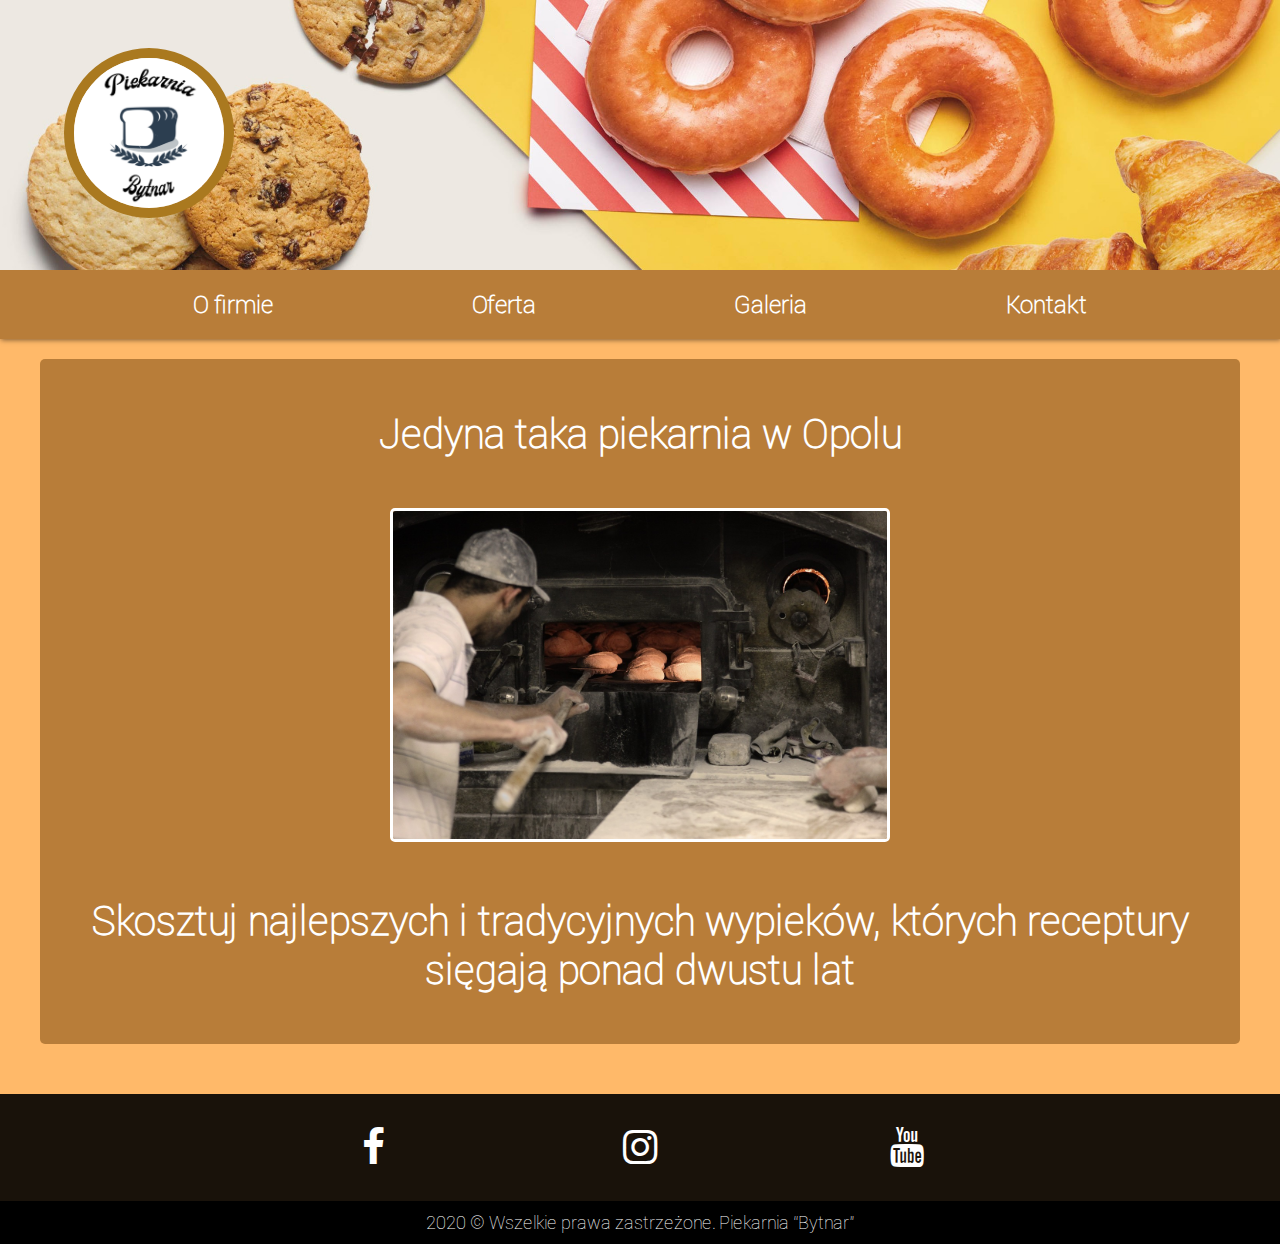
<file: index.html>
<!DOCTYPE html>
<html lang="en">

<head>
    <meta charset="UTF-8">
    <meta name="viewport" content="width=device-width, initial-scale=1.0">
    <meta http-equiv="X-UA-Compatible" content="ie=edge">
    <link rel="stylesheet" href="css/style.css">
    <link rel="stylesheet" href="css/fontello.css">
    <title>Piekarnia "Bytnar"</title>

</head>

<body>
    <div id="container">
        <div id="slider">
            <a href="index.html"><img src="img/logoChlebKwadrat.png" alt="Logo" id="sliderLogo"></a>
            <div id="photo1"></div>
            <div id="photo2"></div>
        </div>
        <nav>
            <div id="air"></div>
            <div id="menu">
                <div id="hamburger">
                    <div id="line1" class="ham-el"></div>
                    <div id="line2" class="ham-el"></div>
                    <div id="line3" class="ham-el"></div>
                </div>
                <ul id="menuList">
                    <li><a href="ofirmie.html">O firmie</a></li>
                    <li><a href="oferta.html">Oferta</a></li>
                    <li><a href="galeria.html">Galeria</a></li>
                    <li><a href="kontakt.html">Kontakt</a></li>
                </ul>
            </div>
            
        </nav>
        
        <div id="content">
            <p class="contentText">Jedyna taka piekarnia w Opolu</p>
            <img src="img/piekarniaContent.jpg" alt="Piekarnia" id="piekarniaContent" />
            <p class="contentText">Skosztuj najlepszych i tradycyjnych wypieków, których receptury sięgają ponad dwustu
                lat</p>
        </div>
        <div id="footer">
            <ul id="socialMedia">
                <li id="fb"><a href="https://www.facebook.com/"><i class="icon-facebook"></i></a></li>
                <li id="insta"><a href="https://www.instagram.com/"><i class="icon-instagram"></i></a></li>
                <li id="yt"><a href="https://www.youtube.com/"><i class="icon-youtube"></i></a></li>
            </ul>
            <p id="footerText">2020 &copy; Wszelkie prawa zastrzeżone. Piekarnia <q>Bytnar</q></p>
        </div>
    </div>

    <script src="js/app.js"></script>
</body>

</html>
</file>
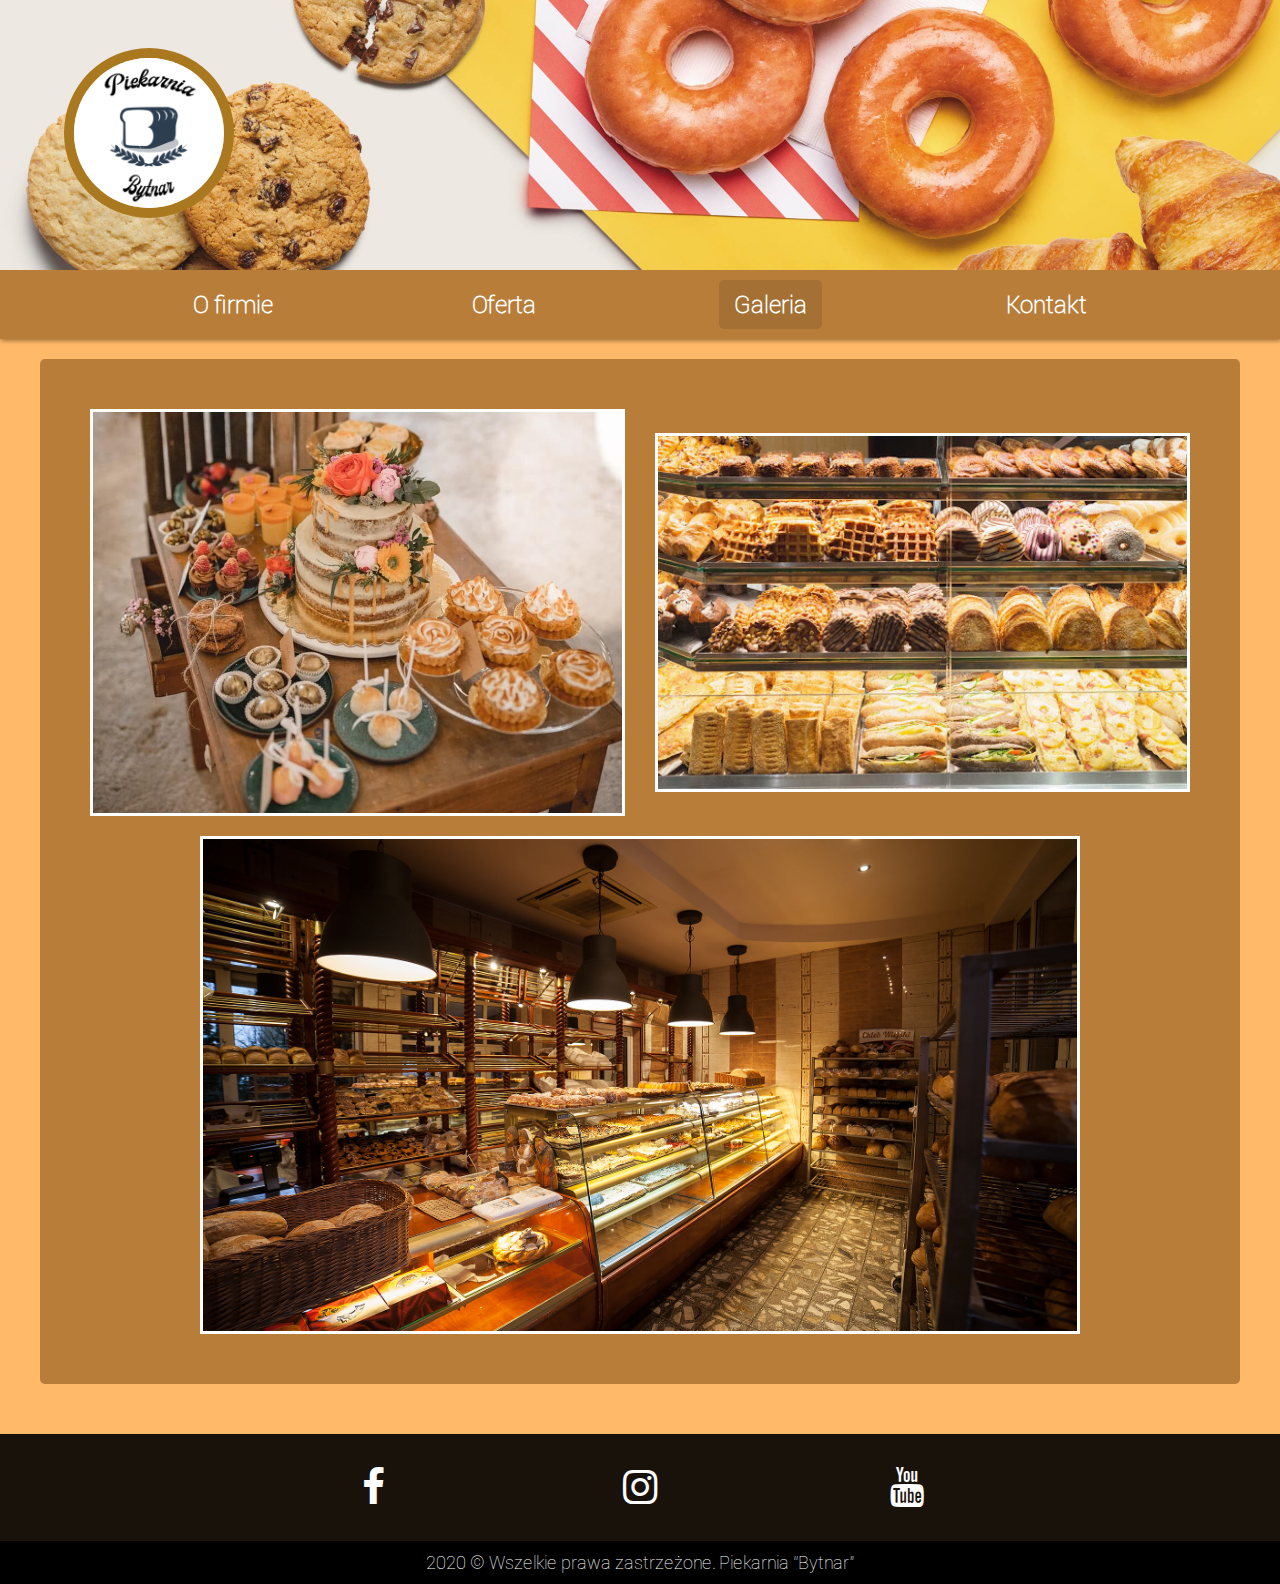
<file: galeria.html>
<!DOCTYPE html>
<html lang="en">

<head>
    <meta charset="UTF-8">
    <meta name="viewport" content="width=device-width, initial-scale=1.0">
    <meta http-equiv="X-UA-Compatible" content="ie=edge">
    <link rel="stylesheet" href="css/style.css">
    <link rel="stylesheet" href="css/fontello.css">
    <link rel="stylesheet" href="css/galeriaCss.css">
    <title>Galeria</title>
</head>

<body>
    <div id="container">
        <div id="slider">
            <a href="index.html"><img src="img/logoChlebKwadrat.png" alt="Logo" id="sliderLogo"></a>
            <div id="photo1"></div>
            <div id="photo2"></div>
        </div>
        <nav>
            <div id="air"></div>
            <div id="menu">
                <div id="hamburger">
                    <div id="line1" class="ham-el"></div>
                    <div id="line2" class="ham-el"></div>
                    <div id="line3" class="ham-el"></div>
                </div>
                <ul id="menuList">
                    <li><a href="ofirmie.html">O firmie</a></li>
                    <li><a href="oferta.html">Oferta</a></li>
                    <li class="selected"><a href="galeria.html">Galeria</a>
                    </li>
                    <li><a href="kontakt.html">Kontakt</a></li>
                </ul>
            </div>

        </nav>

        <div id="content">
            <div id="wrapper2">
                <a href="img/galeria1.jpg" id="galeria1a"><img src="img/galeria1.jpg" alt="Ciastka i wypieki" id="galeria1"></a>
                <a href="img/galeria2.jpg" id="galeria2a"><img src="img/galeria2.jpg" alt="Ciasta i wypieki" id="galeria2"></a>
            </div>
            <a href="img/galeria3.jpg" id="galeria3a"><img src="img/galeria3.jpg" alt="Ciasta i wypieki" id="galeria3"></a>
        </div>
        <div id="footer">
            <ul id="socialMedia">
                <li id="fb"><a href="https://www.facebook.com/"><i class="icon-facebook"></i></a></li>
                <li id="insta"><a href="https://www.instagram.com/"><i class="icon-instagram"></i></a></li>
                <li id="yt"><a href="https://www.youtube.com/"><i class="icon-youtube"></i></a></li>
            </ul>
            <p id="footerText">2020 &copy; Wszelkie prawa zastrzeżone. Piekarnia <q>Bytnar</q></p>
        </div>
    </div>

    <script src="js/app.js"></script>
</body>

</html>
</file>
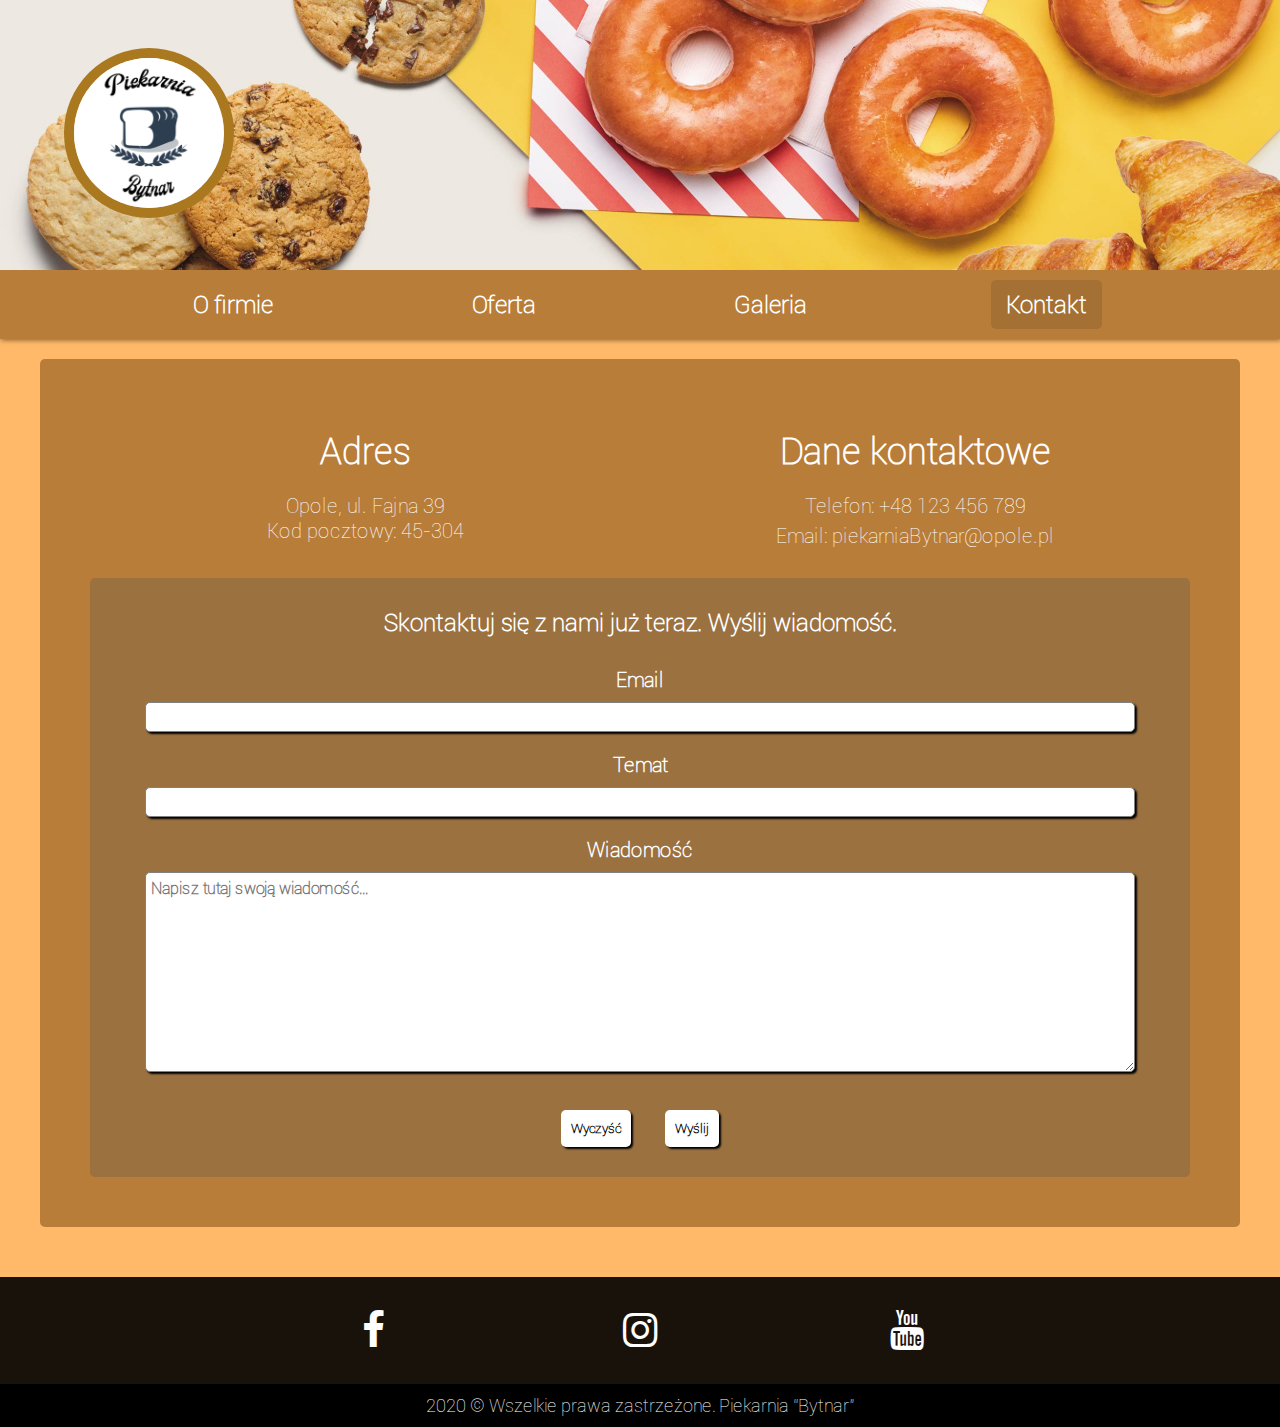
<file: kontakt.html>
<!DOCTYPE html>
<html lang="en">

<head>
    <meta charset="UTF-8">
    <meta name="viewport" content="width=device-width, initial-scale=1.0">
    <meta http-equiv="X-UA-Compatible" content="ie=edge">
    <link rel="stylesheet" href="css/style.css">
    <link rel="stylesheet" href="css/kontaktCss.css">
    <link rel="stylesheet" href="css/fontello.css">
    <title>Kontakt</title>

</head>

<body>
    <div id="container">
        <div id="slider">
            <a href="index.html"><img src="img/logoChlebKwadrat.png" alt="Logo" id="sliderLogo"></a>
            <div id="photo1"></div>
            <div id="photo2"></div>
        </div>
        <nav>
            <div id="air"></div>
            <div id="menu">
                <div id="hamburger">
                    <div id="line1" class="ham-el"></div>
                    <div id="line2" class="ham-el"></div>
                    <div id="line3" class="ham-el"></div>
                </div>
                <ul id="menuList">
                    <li><a href="ofirmie.html">O firmie</a></li>
                    <li><a href="oferta.html">Oferta</a></li>
                    <li><a href="galeria.html">Galeria</a></li>
                    <li class="selected"><a href="kontakt.html">Kontakt</a></li>
                </ul>
            </div>

        </nav>

        <div id="content">
            <div id="dane1">
                <div id="adres">
                    <p class="bigTxt">Adres</p>
                    <p class="txt">Opole, ul. Fajna 39</br>Kod pocztowy: 45-304</p>
                </div>
                <div id="formularz">
                    <p class="bigTxt">Dane kontaktowe</p>
                    <p class="txt">Telefon: +48 123 456 789</p>
                    <p class="txt">Email: piekarniaBytnar@opole.pl</p>
                </div>

            </div>

            <div id="dane2">
                <p id="formTxt">Skontaktuj się z nami już teraz. Wyślij wiadomość.</p>
                <form action="#">
                    <div class="formWrap">
                        <label for="email" class="label">Email</label>
                        <input type="text" class="input" name="email" required>
                    </div>
                    <div class="formWrap">
                        <label for="temat" class="label">Temat</label>
                        <input type="text" class="input" name="temat" required>
                    </div>

                    <div class="formWrap">
                        <label for="msg" class="label">Wiadomość</label>
                        <textarea name="msg" placeholder="Napisz tutaj swoją wiadomość..." id="txtArea" required></textarea></div>
                    </br>

                    <input type="reset" value="Wyczyść" class="btn">
                    <input type="submit" value="Wyślij" class="btn">
                </form>
            </div>
        </div>
        <div id="footer">
            <ul id="socialMedia">
                <li id="fb"><a href="https://www.facebook.com/"><i class="icon-facebook"></i></a></li>
                <li id="insta"><a href="https://www.instagram.com/"><i class="icon-instagram"></i></a></li>
                <li id="yt"><a href="https://www.youtube.com/"><i class="icon-youtube"></i></a></li>
            </ul>
            <p id="footerText">2020 &copy; Wszelkie prawa zastrzeżone. Piekarnia <q>Bytnar</q></p>
        </div>
    </div>

    <script src="js/app.js"></script>
</body>

</html>
</file>
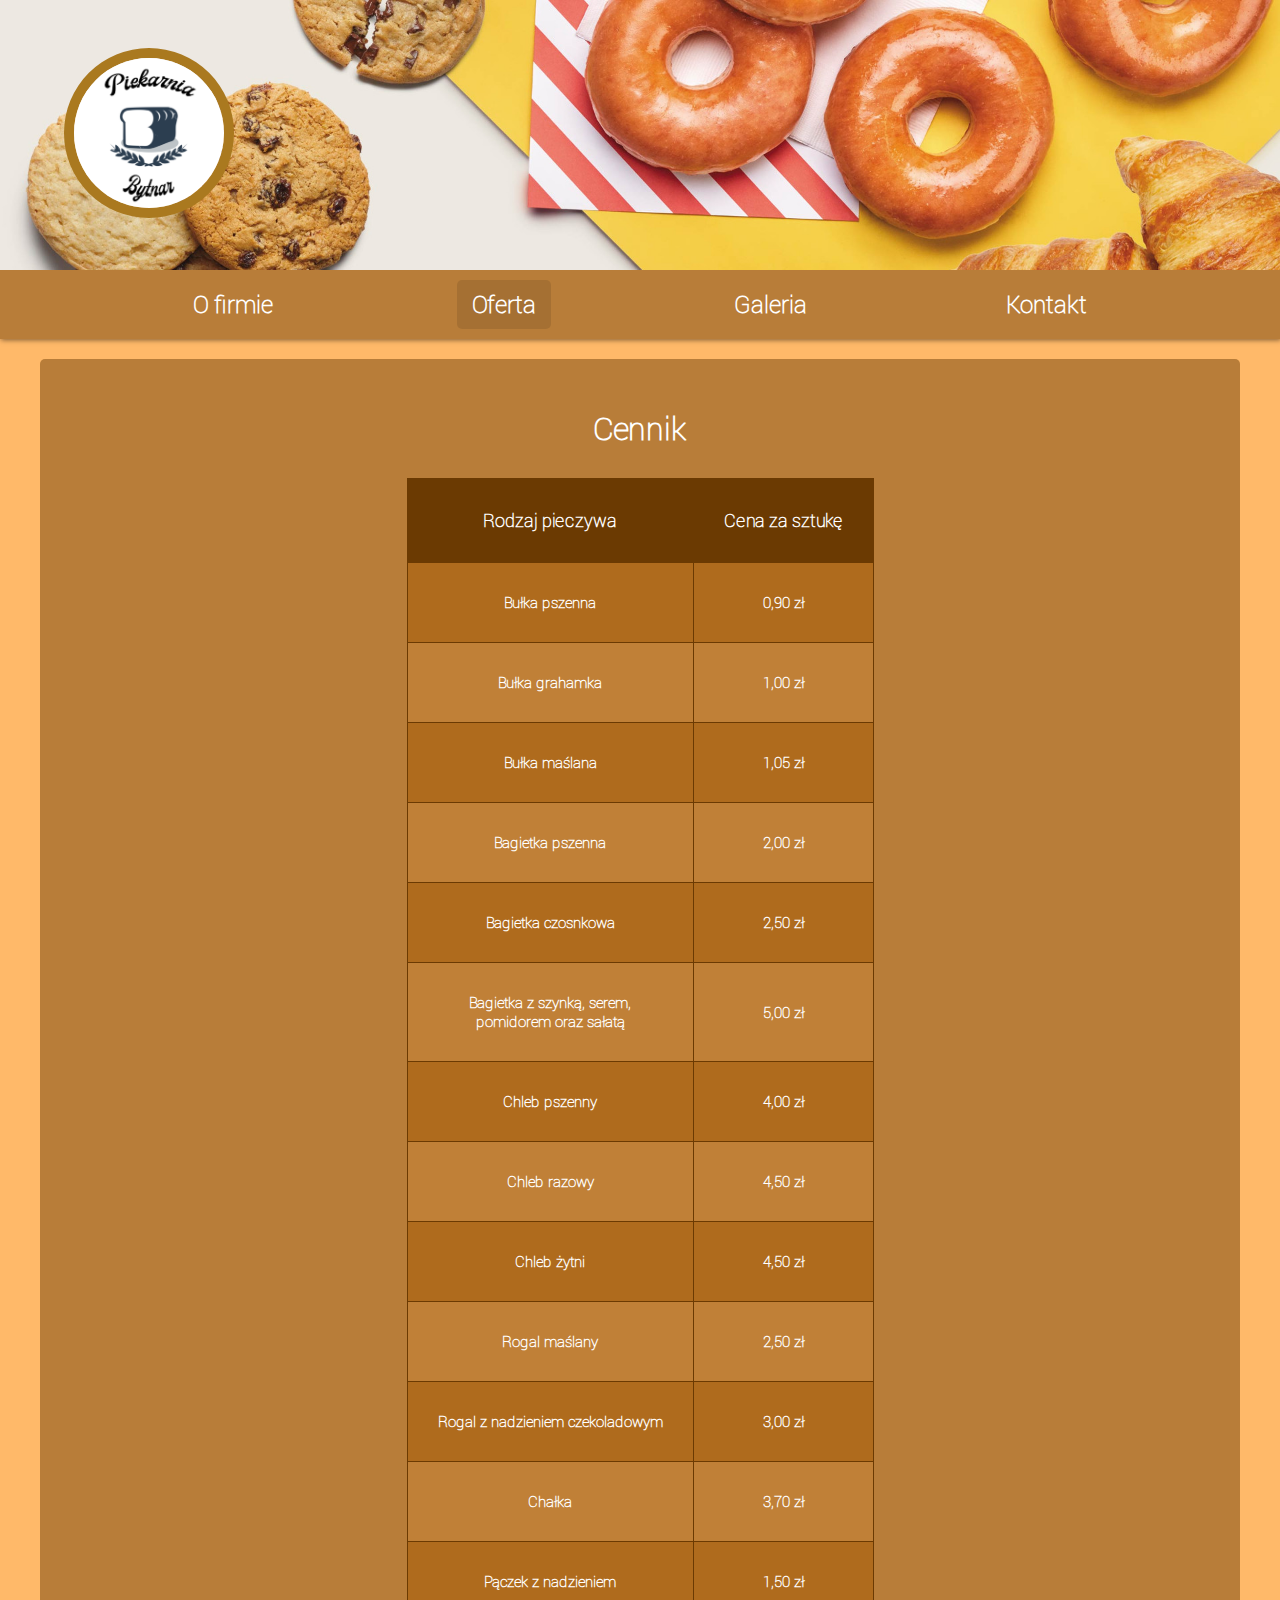
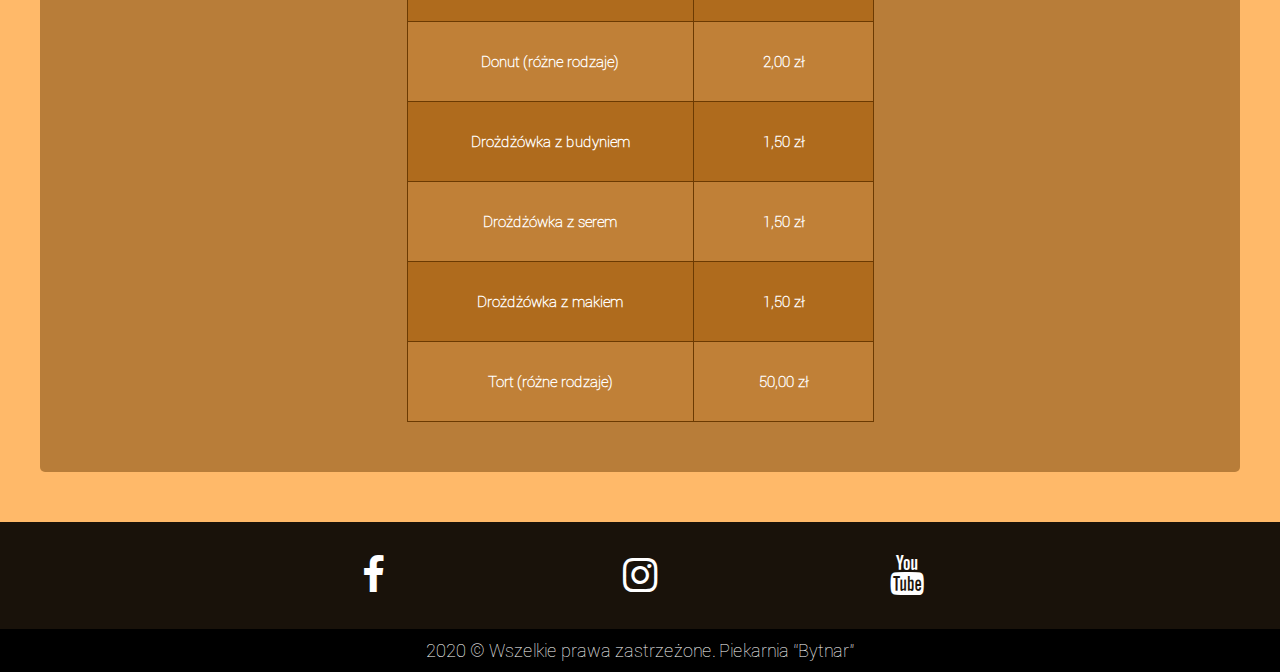
<file: oferta.html>
<!DOCTYPE html>
<html lang="en">

<head>
    <meta charset="UTF-8">
    <meta name="viewport" content="width=device-width, initial-scale=1.0">
    <meta http-equiv="X-UA-Compatible" content="ie=edge">
    <link rel="stylesheet" href="css/style.css">
    <link rel="stylesheet" href="css/fontello.css">
    <link rel="stylesheet" href="css/ofertaCss.css">
    <title>Oferta</title>

</head>

<body>
    <div id="container">
        <div id="slider">
            <a href="index.html"><img src="img/logoChlebKwadrat.png" alt="Logo" id="sliderLogo"></a>
            <div id="photo1"></div>
            <div id="photo2"></div>
        </div>
        <nav>
            <div id="air"></div>
            <div id="menu">
                <div id="hamburger">
                    <div id="line1" class="ham-el"></div>
                    <div id="line2" class="ham-el"></div>
                    <div id="line3" class="ham-el"></div>
                </div>
                <ul id="menuList">
                    <li><a href="ofirmie.html">O firmie</a></li>
                    <li class="selected"><a href="oferta.html">Oferta</a>
                    </li>
                    <li><a href="galeria.html">Galeria</a></li>
                    <li><a href="kontakt.html">Kontakt</a></li>
                </ul>
            </div>

        </nav>

        <div id="content">
            <p id="cennikTxt">Cennik</p>
            <table id="cennik">
                <th>
                    Rodzaj pieczywa
                </th>
                <th>
                    Cena za sztukę
                </th>
                <tr>
                    <td>Bułka pszenna</td>
                    <td>0,90 zł</td>
                </tr>
                <tr>
                    <td>Bułka grahamka</td>
                    <td>1,00 zł</td>
                </tr>
                <tr>
                    <td>Bułka maślana</td>
                    <td>1,05 zł</td>
                </tr>
                <tr>
                    <td>Bagietka pszenna</td>
                    <td>2,00 zł</td>
                </tr>
                <tr>
                    <td>Bagietka czosnkowa</td>
                    <td>2,50 zł</td>
                </tr>
                <tr>
                    <td>Bagietka z szynką, serem,</br>pomidorem oraz sałatą</td>
                    <td>5,00 zł</td>
                </tr>
                <tr>
                    <td>Chleb pszenny</td>
                    <td>4,00 zł</td>
                </tr>
                <tr>
                    <td>Chleb razowy</td>
                    <td>4,50 zł</td>
                </tr>
                <tr>
                    <td>Chleb żytni</td>
                    <td>4,50 zł</td>
                </tr>
                <tr>
                    <td>Rogal maślany</td>
                    <td>2,50 zł</td>
                </tr>
                <tr>
                    <td>Rogal z nadzieniem czekoladowym</td>
                    <td>3,00 zł</td>
                </tr>
                <tr>
                    <td>Chałka</td>
                    <td>3,70 zł</td>
                </tr>
                <tr>
                    <td>Pączek z nadzieniem</td>
                    <td>1,50 zł</td>
                </tr>
                <tr>
                    <td>Donut (różne rodzaje)</td>
                    <td>2,00 zł</td>
                </tr>
                <tr>
                    <td>Drożdżówka z budyniem</td>
                    <td>1,50 zł</td>
                </tr>
                <tr>
                    <td>Drożdżówka z serem</td>
                    <td>1,50 zł</td>
                </tr>
                <tr>
                    <td>Drożdżówka z makiem</td>
                    <td>1,50 zł</td>
                </tr>
                <tr>
                    <td>Tort (różne rodzaje)</td>
                    <td>50,00 zł</td>
                </tr>
            </table>
        </div>
        <div id="footer">
            <ul id="socialMedia">
                <li id="fb"><a href="https://www.facebook.com/"><i class="icon-facebook"></i></a></li>
                <li id="insta"><a href="https://www.instagram.com/"><i class="icon-instagram"></i></a></li>
                <li id="yt"><a href="https://www.youtube.com/"><i class="icon-youtube"></i></a></li>
            </ul>
            <p id="footerText">2020 &copy; Wszelkie prawa zastrzeżone. Piekarnia <q>Bytnar</q></p>
        </div>
    </div>

    <script src="js/app.js"></script>
</body>

</html>
</file>
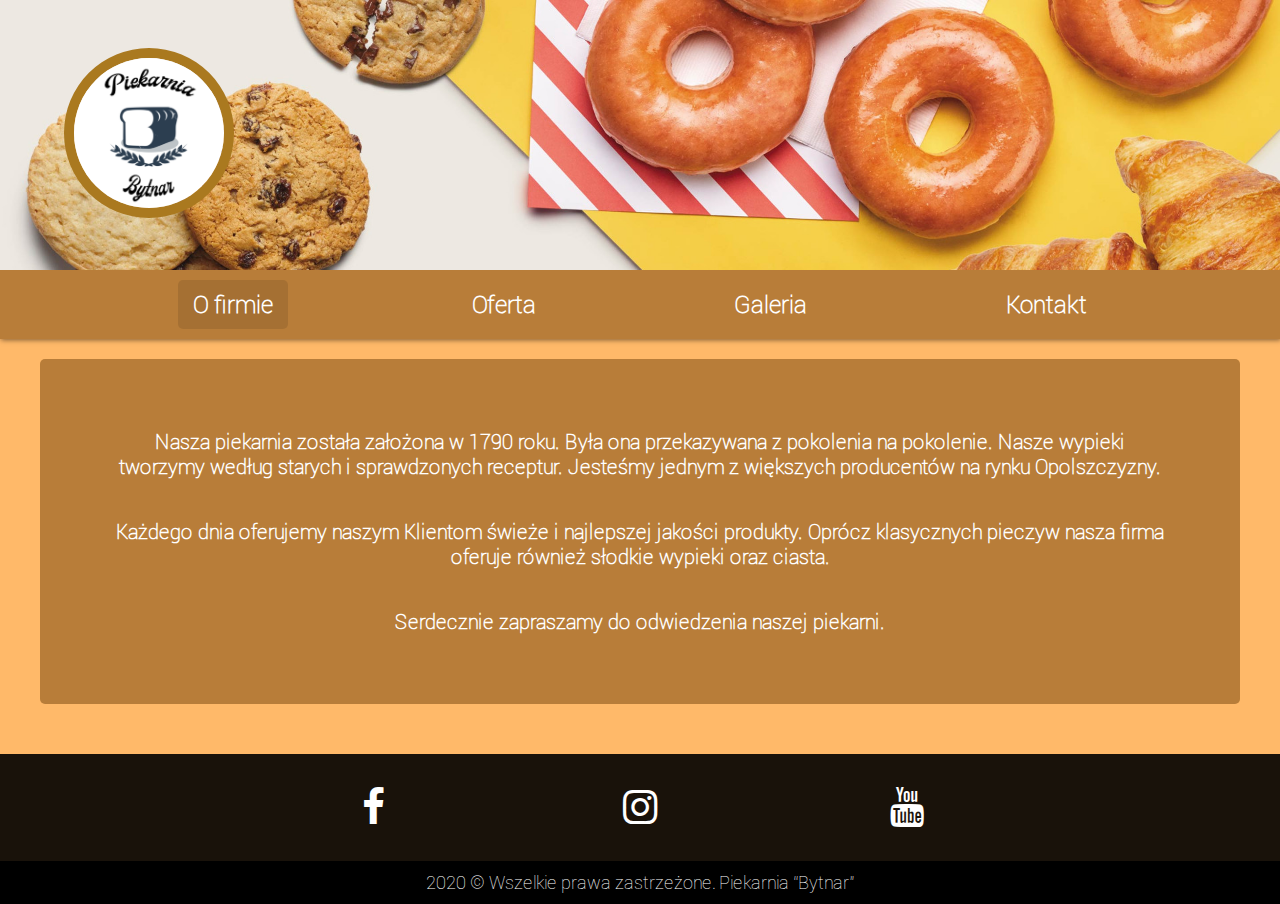
<file: ofirmie.html>
<!DOCTYPE html>
<html lang="en">

<head>
    <meta charset="UTF-8">
    <meta name="viewport" content="width=device-width, initial-scale=1.0">
    <meta http-equiv="X-UA-Compatible" content="ie=edge">
    <link rel="stylesheet" href="css/style.css">
    <link rel="stylesheet" href="css/fontello.css">
    <link rel="stylesheet" href="css/ofirmieCss.css">
    <title>O firmie</title>

</head>

<body>
    <div id="container">
        <div id="slider">
            <a href="index.html"><img src="img/logoChlebKwadrat.png" alt="Logo" id="sliderLogo"></a>
            <div id="photo1"></div>
            <div id="photo2"></div>
        </div>
        <nav>
            <div id="air"></div>
            <div id="menu">
                <div id="hamburger">
                    <div id="line1" class="ham-el"></div>
                    <div id="line2" class="ham-el"></div>
                    <div id="line3" class="ham-el"></div>
                </div>
                <ul id="menuList">
                    <li class="selected"><a href="ofirmie.html" >O firmie</a></li>
                    <li><a href="oferta.html">Oferta</a></li>
                    <li><a href="galeria.html">Galeria</a></li>
                    <li><a href="kontakt.html">Kontakt</a></li>
                </ul>
            </div>
            
        </nav>
        
        <div id="content">
            <p class="contentTxt">Nasza piekarnia została założona w 1790 roku. Była ona przekazywana z pokolenia na pokolenie. Nasze wypieki tworzymy według starych i sprawdzonych receptur. Jesteśmy jednym z większych producentów na rynku Opolszczyzny.</p>
            <p class="contentTxt">Każdego dnia oferujemy naszym Klientom świeże i najlepszej jakości produkty. Oprócz klasycznych pieczyw nasza firma oferuje również słodkie wypieki oraz ciasta.</p>
            <p class="contentTxt">Serdecznie zapraszamy do odwiedzenia naszej piekarni.</p>
        </div>
        <div id="footer">
            <ul id="socialMedia">
                <li id="fb"><a href="https://www.facebook.com/"><i class="icon-facebook"></i></a></li>
                <li id="insta"><a href="https://www.instagram.com/"><i class="icon-instagram"></i></a></li>
                <li id="yt"><a href="https://www.youtube.com/"><i class="icon-youtube"></i></a></li>
            </ul>
            <p id="footerText">2020 &copy; Wszelkie prawa zastrzeżone. Piekarnia <q>Bytnar</q></p>
        </div>
    </div>

    <script src="js/app.js"></script>
</body>

</html>
</file>
<file: css/style.css>
@font-face{
	font-family: Roboto;
	src: url('../fonts/roboto/Roboto-Thin.ttf');
}
@font-face{
	font-family: coco;
	src: url('../fonts/cocogoose/CocogooseProLight-trial.ttf');
}

* {
	padding: 0;
	margin: 0;
	box-sizing: border-box;
}
body{
	position: relative;
	background-color: #FFB969;
}
#container{
	position: relative;
}
@keyframes showButton{
	0%{
		opacity: 0;
	}
	100%{
		opacity: 1;
	}
}
/*mainContent*/
#slider{
	position: relative;
	height: 30vh;
	display: flex;
	align-items: center;
	overflow: hidden;
}
@keyframes changeOpacity1{
	0%{
		opacity: 1;
	}
	50%{
		opacity: 0;
	}
	100%{
		opacity: 1;
	}
}
@keyframes changeOpacity2{
	0%{
		opacity: 0;
	}
	50%{
		opacity: 1;
	}
	100%{
		opacity: 0;
	}
}
#photo1{
	animation-name: changeOpacity1;
	animation-duration: 10s;
	animation-iteration-count: infinite;
	z-index: 2;
	position: absolute;
	width: 100%;
	background-image: url('../img/photo1.jpg');
	height: 100%;
	background-size: cover;
	background-repeat: no-repeat;
}

#photo2{
	animation-name: changeOpacity2;
	animation-duration: 10s;
	animation-iteration-count: infinite;
	z-index: 1;
	width: 100%;
	position: absolute;
	background-image: url('../img/photo2.jpeg');
	height: 100%;
	background-size: cover;
	background-repeat: no-repeat;
}

#sliderLogo{
	position: relative;
	z-index: 3;
	border: 10px rgb(170, 121, 31) solid;
	border-radius: 100%;
	width: 170px;
	margin-left: 5vw;
	transition: transform .2s;
}
#sliderLogo:hover, #sliderLogo:focus{
	transform: scale(0.9);
}
/*menu*/
#menu{
	position: relative;
	display: flex;
	align-items: center;
	background-color: #B87D39;
	box-shadow: 1px 1px 5px 0px rgba(0,0,0,0.5);
	flex-direction: column;
	justify-content: flex-end;
	transition: .2s;
}
#menu.menuFixed{
	position: fixed;
	width: 100%;
	top: 0;
	box-shadow: none;
	background-color: #19120a;
	z-index: 150;
}

#menu.menuFixed #menuList > li:hover, li:focus{
	background-color: rgba(255, 255, 255, 0.2);
}
#menuList{
	flex-wrap: wrap;
	list-style-type: none;
	display: flex;
	width: 100%;
	justify-content: space-evenly;
	align-items: center;
	padding: 10px;
}

#menuList> li{
	transition: .2s;
	border-radius: 5px;
}
#menuList> li:hover, li:focus{
	background-color: rgba(0, 0, 0, 0.1);
	cursor: pointer;
}

.selected{
	background-color: rgba(0, 0, 0, 0.1);
	border-radius: 5px;
	transition: .1s;
}

.changeColor{
	background-color: rgba(255, 255, 255, 0.2);
}



#menuList> li > a{
	display: block;
	position: relative;
	padding: 10px 15px;
	color: white;
	font-size: 24px;
	text-decoration: none;
	font-family: Roboto;
	font-weight: bold;
}

/*hamburger*/
#hamburger{
	display: none;
}
.ham-el{
	transition: .2s;
	width: 35px;
	height: 5px;
	margin-bottom: 5px;
	background-color: white;
	border-radius: 10px;
}

/*content*/
#content{
	text-align: center;
	margin-top: 20px;
	width: 1200px;
	margin-left: auto;
	margin-right: auto;
	background-color: #B87D39;
	border-radius: 5px;
	padding: 50px;
}

.contentText{
	font-size: 40px;
	color: white;
	font-family: Roboto;
	font-weight: bold;
}

#piekarniaContent{
	margin: 50px auto;
	border: 3px solid white;
	border-radius: 5px;
	width: 500px;
	height: auto;
}
@media screen and (max-width: 1260px){
	#content{
		max-width: 100%;
	}
}

/*footer*/
#footer{
	background-color: rgba(0,0,0,0.9);
	width: 100%;
	margin-top: 50px;
}

@media screen and (max-width: 800px){
	#socialMedia{
		max-width: 100%;
	}
}

#socialMedia{
	flex-wrap: wrap;
	list-style-type: none;
	display: flex;
	width: 800px;
	margin-left: auto;
	margin-right: auto;
}
#socialMedia > li{
	flex: 1;
	display: block;
	position: relative;
	text-align: center;
	transition: .2s;
}

#socialMedia > li > a {
	display: block;
	position: relative;
	color: white;
	text-decoration: none;
	font-size: 2.5em;
	padding: 30px;
}
#fb:hover{
	background-color: #4267b2;
}
.fbHover{
	background-color: #4267b2;
}
#insta:hover{
	background-color: #8e389d;
}
.inHover{
	background-color: #8e389d;
}
#yt:hover{
	background-color: #ff0000;
}
.ytHover{
	background-color: #ff0000;
}

#footerText{
	background: rgb(0,0,0);
	color: white;
	text-align: center;
	font-family: Roboto;
	font-size: 18px;
	padding: 10px;
}

/*mobile*/
@media screen and (max-width: 768px){
	#logoImage{
		width: 250px;
	}
	#sliderLogo{
		width: 150px;
	}
	#piekarniaContent{
		max-width: 100%;
	}
	.contentText{
		font-size: 28px;
	}
	#hamburger{
		display: block;
		padding: 17px;
		cursor: pointer;
		z-index: 6;
	}

	#line1.change1{
		transform:  translateY(10px) rotate(45deg);
	}
	#line2.change2{
		opacity: 0;
	}
	#line3.change3{
		transform: translateY(-10px) rotate(-45deg);
	}
	#menuList{
		min-height: 0;
		position: absolute;
		top: 63px;
		height: 0;
		transition: .5s;
		display: flex;
		flex-direction: column;
		list-style-type: none;
		justify-content: space-evenly;
		width: 100%;
		padding: 10px;
	}
	#menuList > li {
		display: none;
		position: relative;
		padding: 10px;
		width: 100%;
		opacity: 0;
		transition: .2s;
	}
	#menuList > li > a{
		display: none;
		opacity: 0;
		transition: .2s;
		display: block;
		width: auto;
		position: relative;
		color: white;
		text-decoration: none;
		font-family: Roboto;
		font-size: 20px;
	}
	#menuList.is-active{
		min-height: 60vh;
		opacity: 1;
		display: flex;
		flex-direction: column;
		list-style-type: none;
		justify-content: space-evenly;
		width: 100%;
		background-color: #191919;
		padding: 10px;
		z-index: 200;
	}
	#menuList.is-active > li {
		opacity: 1;
		display: block;
		width: auto;
		position: relative;
		padding: 10px;
		width: 100%;
	}
	#menuList.is-active > li > a{
		display: block;
		opacity: 1;
		width: auto;
		position: relative;
		color: white;
		text-decoration: none;
		font-family: Roboto;
		font-size: 20px;
	}
	#menuList.is-active > li:hover, li:focus{
		background-color: rgba(255, 255, 255, 0.2);
	}
	.selected{
		background-color:rgba(255, 255, 255, 0.2)
	}
	#socialMedia > li{
		transition: 0;
	}
	#fb:hover{
		background-color: none;
	}
	#insta:hover{
		background-color: none;
	}
	#yt:hover{
		background-color: none;
	}
}
</file>
<file: css/fontello.css>
@font-face {
  font-family: 'fontello';
  src: url('../font/fontello.eot?65684531');
  src: url('../font/fontello.eot?65684531#iefix') format('embedded-opentype'),
       url('../font/fontello.woff2?65684531') format('woff2'),
       url('../font/fontello.woff?65684531') format('woff'),
       url('../font/fontello.ttf?65684531') format('truetype'),
       url('../font/fontello.svg?65684531#fontello') format('svg');
  font-weight: normal;
  font-style: normal;
}
/* Chrome hack: SVG is rendered more smooth in Windozze. 100% magic, uncomment if you need it. */
/* Note, that will break hinting! In other OS-es font will be not as sharp as it could be */
/*
@media screen and (-webkit-min-device-pixel-ratio:0) {
  @font-face {
    font-family: 'fontello';
    src: url('../font/fontello.svg?65684531#fontello') format('svg');
  }
}
*/
 
 [class^="icon-"]:before, [class*=" icon-"]:before {
  font-family: "fontello";
  font-style: normal;
  font-weight: normal;
  speak: none;
 
  display: inline-block;
  text-decoration: inherit;
  width: 1em;
  margin-right: .2em;
  text-align: center;
  /* opacity: .8; */
 
  /* For safety - reset parent styles, that can break glyph codes*/
  font-variant: normal;
  text-transform: none;
 
  /* fix buttons height, for twitter bootstrap */
  line-height: 1em;
 
  /* Animation center compensation - margins should be symmetric */
  /* remove if not needed */
  margin-left: .2em;
 
  /* you can be more comfortable with increased icons size */
  /* font-size: 120%; */
 
  /* Font smoothing. That was taken from TWBS */
  -webkit-font-smoothing: antialiased;
  -moz-osx-font-smoothing: grayscale;
 
  /* Uncomment for 3D effect */
  /* text-shadow: 1px 1px 1px rgba(127, 127, 127, 0.3); */
}
 
.icon-twitter:before { content: '\f099'; } /* '' */
.icon-facebook:before { content: '\f09a'; } /* '' */
.icon-youtube:before { content: '\f167'; } /* '' */
.icon-instagram:before { content: '\f16d'; } /* '' */
</file>
<file: css/galeriaCss.css>
#content{
    display: flex;
    flex-direction: column;
    align-items: center;
}
#wrapper2{
    display: flex;
    align-items: center;
}
#galeria1a{
    width: 50%;
    margin: 0 15px 0 0;
    overflow: hidden;
    display: flex;
    border: 3px solid #FFF;
}
#galeria1{
    width: 100%;  
    transition: .3s;
}
#galeria2a{
    width: 50%;
    margin: 0 0 0 15px;
    overflow: hidden;
    display: flex;
    border: 3px solid #FFF;
}
#galeria2{
    width: 100%;
    transition: .3s;
}
#galeria3a{
    display: flex;
    width: 80%;
    margin-top: 20px;
    border: 3px solid #FFF;
    overflow: hidden;
}
#galeria3{
    width: 100%;
    transition: .3s;
}
#galeria1:hover{
    transform: scale(1.1);
}
#galeria2:hover{
    transform: scale(1.1);
}
#galeria3:hover{
    transform: scale(1.1);
}

@media screen and (max-width: 768px){
    #content{
        width: 100%;
    }
    #content img{
        width: 100%;
        height: 100% !important;
    }
    #wrapper2{
        flex-direction: column;
        width: 100%;
    }
    #wrapper2 img{
        width: 100%;
        height: 100% !important;
    }
    #galeria1a, #galeria2a, #galeria3a{
        margin: 0;
        margin-top: 20px;
        padding: 0;
        width: 100%;
    }
    
}
</file>
<file: css/kontaktCss.css>
body {
    font-size: 16px;
}

#content{
    display: flex;
    flex-direction: column;
}

#dane1{
    display: flex;
}

#dane1 div{
    width: 50%;
}

#dane2{
    padding: 30px 0;
    margin-top: 30px;
    background-color: #9c7140;
    border-radius: 5px;
}

.bigTxt{
    color: #fff;
    font-family: Roboto;
    font-size: 36px;
    text-align: center;
    margin: 20px 0;
    font-weight: 600;
}

.txt{
    margin-top: 5px;
    color: #fff;
    font-family: Roboto;
    font-size: 20px;
    text-align: center;
}

#formTxt{
    font-size: 24px;
    font-family: Roboto;
    color: white;
    font-weight: 600;
    margin: 0 20px 30px
}

.formWrap{
    display: flex;
    justify-content: center;
    flex-direction: column;
    margin-bottom: 20px;
}

.input{
    margin-top: 10px;
    padding: 5px;
    border-radius: 5px;
    border: 0;
    transition: .2s;
    font-size: 100%;
    align-self: center;
    max-width: 100%;
    width: 90%;
    border: 1px solid gray;
    -webkit-appearance: none;
    -webkit-box-shadow: 2px 2px 2px #000;
    box-shadow: 2px 2px 2px #000;
}

.input:focus{
    -webkit-appearance: none;
    -webkit-box-shadow: 0 0 2px 2px #000;
    box-shadow: 0 0 2px 2px #000;
    font-size: 100%;
}

.label{
    color: white;
    font-family: Roboto;
    font-weight: 600;
    font-size: 20px;
}

#txtArea{
    margin-top: 10px;
    font-size: 100%;
    max-width: 100%;
    align-self: center;
    width: 90%;
    border: 1px solid gray;
    border-radius: 5px;
    transition: .2s box-shadow;
    padding: 5px;
    font-family: Roboto;
    color: #000;
    font-weight: 600;
    height: 200px;
    resize: vertical;
    -webkit-appearance: none;
    -webkit-box-shadow: 2px 2px 2px #000;
    box-shadow: 2px 2px 2px #000;
}
#txtArea:focus{
    -webkit-appearance: none;
    -webkit-box-shadow: 0 0 2px 2px #000;
    box-shadow: 0 0 2px 2px #000;
    font-size: 100%;
}

.btn{
    font-weight: 600;
    color: black;
    padding: 10px;
    font-family: Roboto;
    background-color: white;
    border-radius: 5px;
    transition: .2s;
    border: 0;
    margin: 0 15px 0 15px;
    -webkit-appearance: none;
    -webkit-box-shadow: 2px 2px 2px black;
    box-shadow: 2px 2px 2px black;
}
.btn:hover{
    background-color: black;
    color: white;
}

@media screen and (max-width: 768px){
    #dane1{
        flex-direction: column;
        align-items: center;
    }
    #dane1 div{
        width: 100%;
    }
    #content{
        padding: 0;
    }
}
</file>
<file: css/ofertaCss.css>
#cennikTxt{
    color: #ffffff;
    font-size: 32px;
    font-family: Roboto;
    font-weight: 600;
}
#content{
    display: flex;
    align-items: center;
    flex-direction: column;
}
#cennik{
    border-spacing: 0;
    border-collapse: collapse;
    font-family: Roboto;
    font-size: 18px;
    margin-top: 30px;
    color: #FFF;
    font-weight: 600;
}
#cennik td{
    border: 1px solid #6B3A02;
    padding: 30px;
    font-size: 15px;
}
#cennik th{
    border: 1px solid #6B3A02;
    padding: 30px;
    background-color: #6B3A02;
}

#cennik tr:nth-child(odd){
    background-color: rgb(192, 128, 55);
}
#cennik tr:nth-child(even){
    background-color: rgb(175, 107, 29);
}
</file>
<file: css/ofirmieCss.css>
.contentTxt{
    color: #FFF;
    font-family: Roboto;
    font-size: 20px;
    font-weight: 600;
    padding: 20px;
}
</file>
